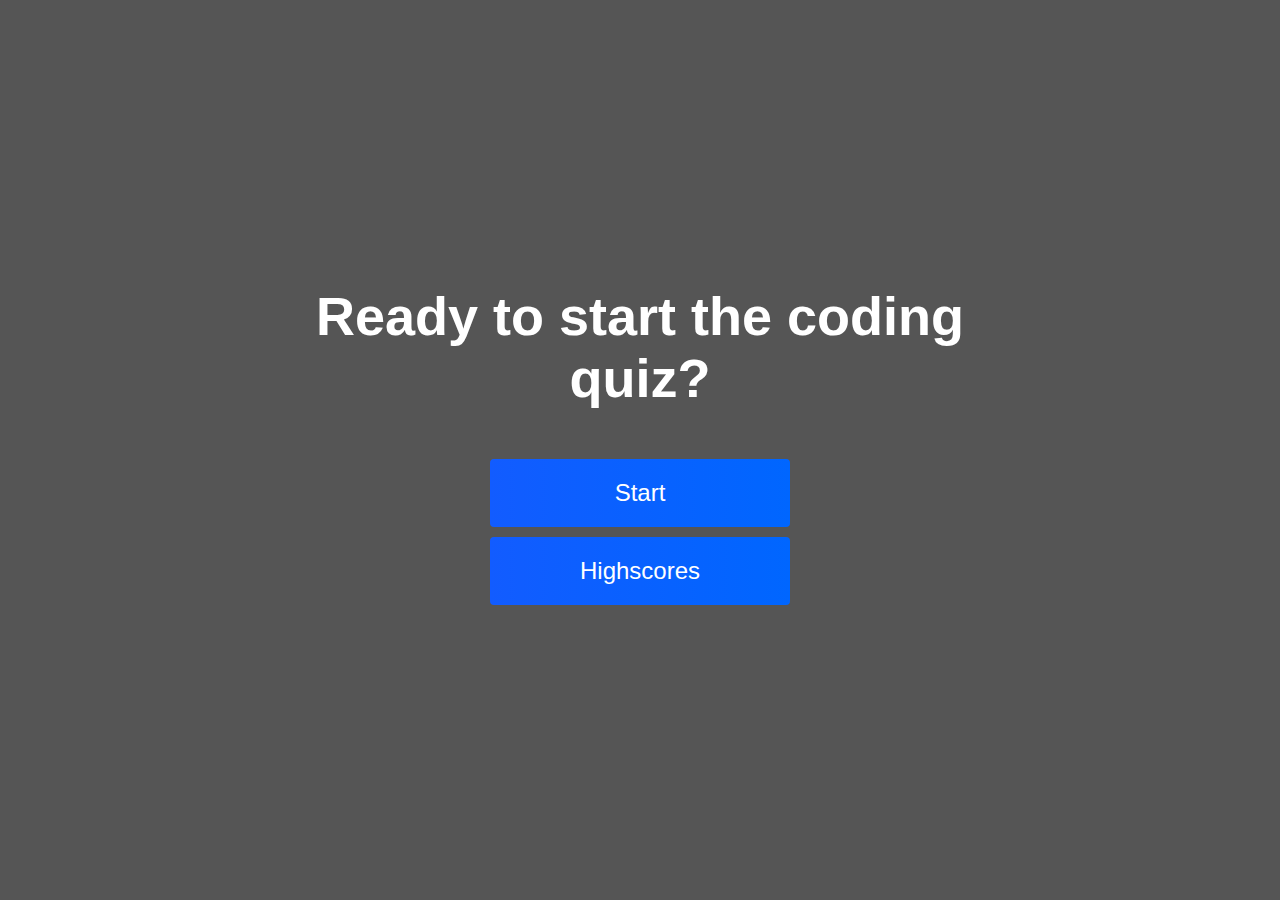
<file: index.html>
<!DOCTYPE html>
<html lang="en">
<head>
    <meta charset="UTF-8">
    <meta http-equiv="X-UA-Compatible" content="IE=edge">
    <meta name="viewport" content="width=device-width, initial-scale=1.0">
    <title>Code Quiz</title>
    <link rel="stylesheet" href="Develop/style.css">
</head>

<body>
<div class="container">
    <div id="home" class="flex-column flex-center">
        <h1>Ready to start the coding quiz?</h1>
        <!--the 2 following href links allow to have 2 different html sheets, each are linked with a button-->
        <a href="game.html" class="btn" id="count" >Start</a>
        <a href="highscores.html" id="highscores-btn" class="btn">Highscores</a>
        </div>
    </div>
<script src="Develop/highscores.js"></script>
</body>
</html>
</file>
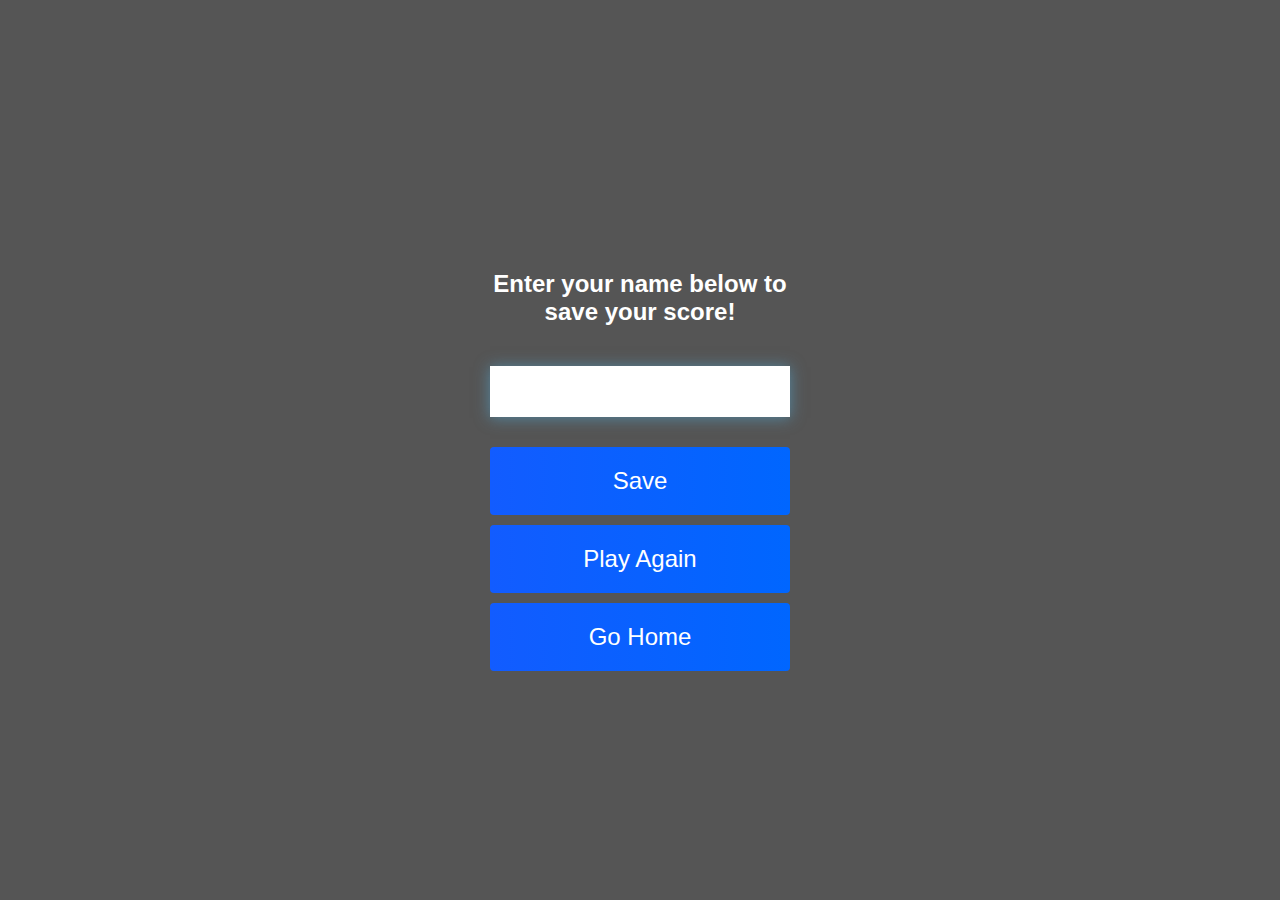
<file: end.html>
<!DOCTYPE html>
<html lang="en">
<head>
    <meta charset="UTF-8">
    <meta http-equiv="X-UA-Compatible" content="IE=edge">
    <meta name="viewport" content="width=device-width, initial-scale=1.0">
    <title>Document</title>
    <link rel="stylesheet" href="Develop/style.css">
</head>
<body>
    <div class="container">
        <div id="end" class="flex-center flex-column">
            <h1 id="finalScore">0</h1>
            <form class="end-form-container">
            <h2 id="end-text">Enter your name below to save your score!</h2>
            <input type="text" name="name" id="username" placeholder="Enter your name">
            <button class="btn" id="saveScoreBtn" type="submit" onclick="saveHighScore(event)" disabled>Save</button>
            </form>
            <a href="game.html" class="btn">Play Again</a>
            <a href="index.html" class="btn">Go Home</a>
        </div>
    </div>
    <script src="Develop/end.js"></script>
</body>
</html>
</file>
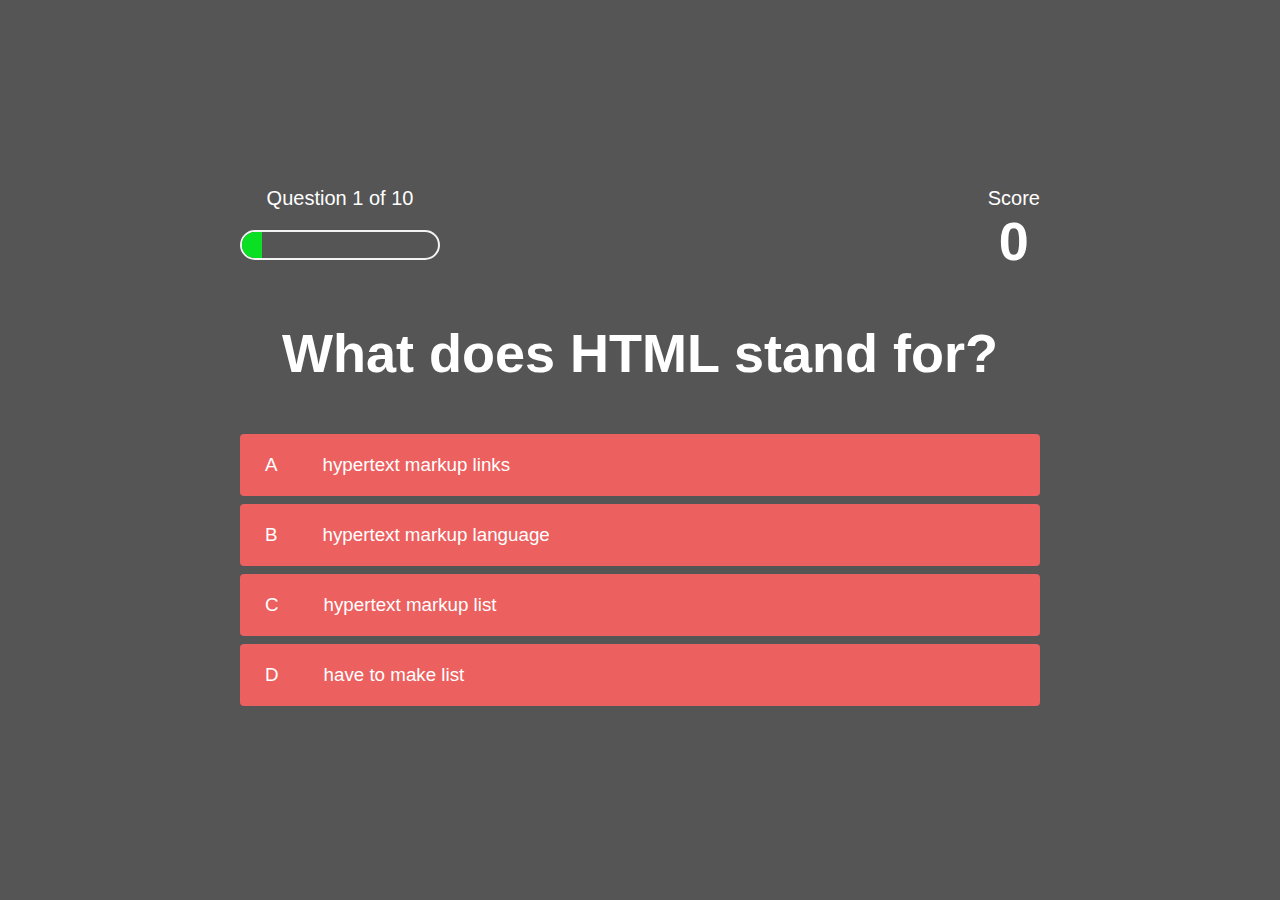
<file: game.html>
<!DOCTYPE html>
<html lang="en">
<head>
    <meta charset="UTF-8">
    <meta http-equiv="X-UA-Compatible" content="IE=edge">
    <meta name="viewport" content="width=device-width, initial-scale=1.0">
    <title>Quiz Page</title>
    <link rel="stylesheet" href="Develop/style.css">
    <link rel="stylesheet" href="Develop/game.css">
</head>
<body>
    <div class="container">
        <div id="game" class="justify-center flex column">
            <!--the hud shows your progress through the quiz on the left, and the timer and score on the right -->
            <div id="hud">
                <div class="hud-item">
                    <p id="progressText" class="hud-prefix">
                        Question
                    </p>
                    <div id="progressBar">
                        <div id="progressBarFull"></div>
                    </div>
                </div>
                <div class="hud-item">
                    <h3 id="time-left"></h3>
                    <p class="hud-prefix">
                        Score
                    </p>
                    <h1 class="hud-main-text" id="score">
                        0
                    </h1>
                </div>
            </div>
            <h1 id="question">Question 1 goes here</h1>
            <div class="choice-container">
                <p class="choice-prefix">A</p>
                <p class="choice-text" data-number="1">Choice</p>
            </div>
            <div class="choice-container">
                <p class="choice-prefix">B</p>
                <p class="choice-text" data-number="2">Choice 2</p>
            </div>
            <div class="choice-container">
                <p class="choice-prefix">C</p>
                <p class="choice-text" data-number="3">Choice 3</p>
            </div>
            <div class="choice-container">
                <p class="choice-prefix">D</p>
                <p class="choice-text" data-number="4">Choice 4</p>
            </div>
        </div>
    </div>
    <script src="Develop/game.js"></script>
</body>
</html>
</file>
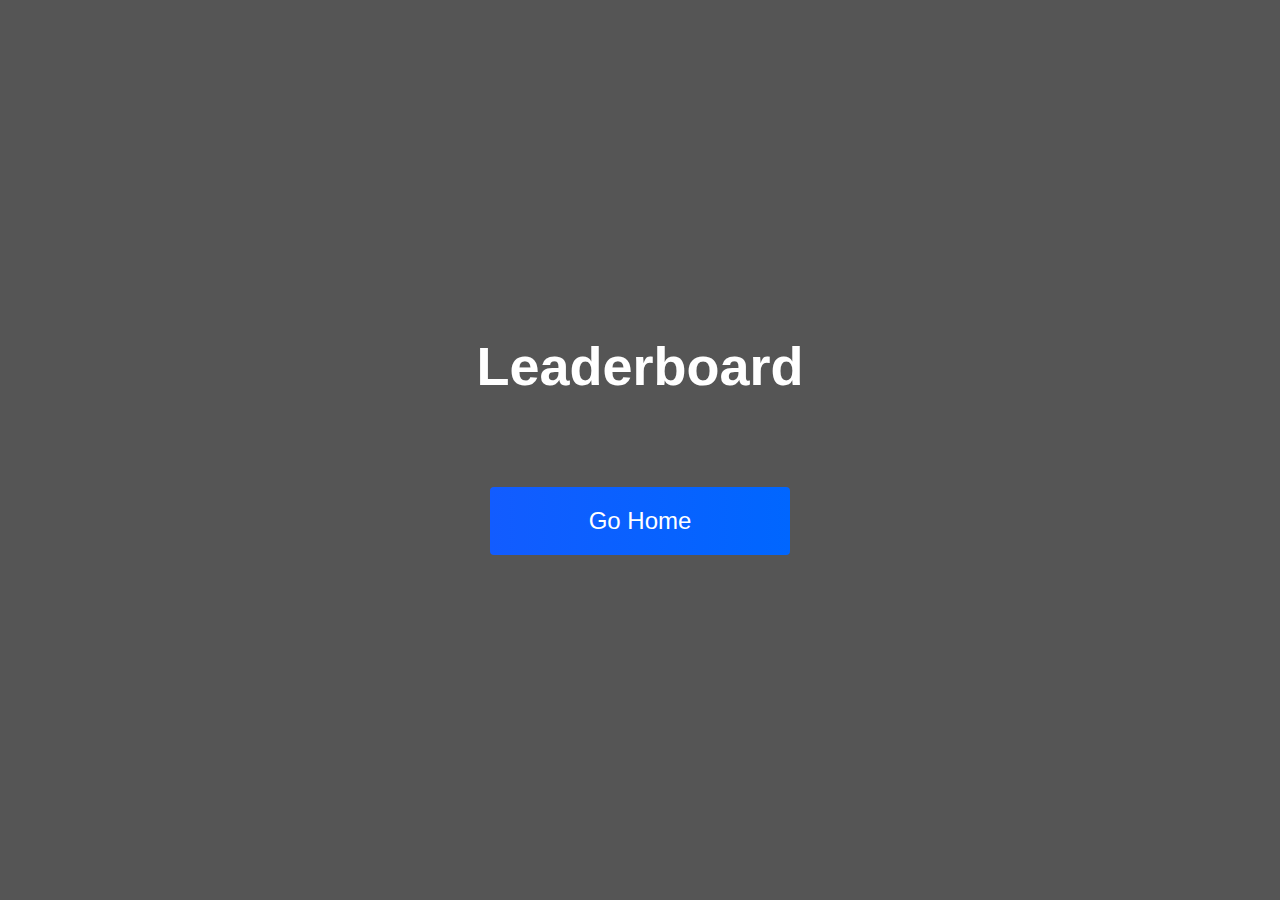
<file: highscores.html>
<!DOCTYPE html>
<html lang="en">
<head>
    <meta charset="UTF-8">
    <meta http-equiv="X-UA-Compatible" content="IE=edge">
    <meta name="viewport" content="width=device-width, initial-scale=1.0">
    <title>High Scores</title>
    <link rel="stylesheet" href="Develop/style.css">
    <link rel="stylesheet" href="Develop/highscores.css">
</head>
<body>
    <div class="container">
        <div id="highScores" class="flex-center flex-column"> 
            <h1 id="finalScore">Leaderboard</h1>
            <ul id="highScoresList"></ul>
            <a href="index.html" class="btn">Go Home</a>
        </div>
    </div>
    <script src="Develop/highscores.js"></script>
</body>
</html>
</file>
<file: Develop/style.css>
:root {
    background-color: rgb(85, 85, 85);
}

* {
    box-sizing: border-box;
    margin: 0;
    padding: 0;
    font-size: 62.5%;
    font-family: sans-serif;
}

h1 {
    font-size: 5.4rem;
    color: white;
    margin-bottom: 5rem;
    text-align: center;
}

h2 {
    font-size: 4.2rem;
    margin-bottom: 4rem;
}

.container {
    width: 100vw;
    height: 100vh;
    display: flex;
    justify-content: center;
    align-items: center;
    max-width: 80rem;
    margin: 0 auto;
    padding: 2rem;
}

.flex-column {
    display: flex;
    flex-direction: column;
}

.flex-center {
    justify-content: center;
    align-items: center;
}

.justify-center {
    justify-content: center;
}

.text-center {
    text-align: center;
}

.hidden {
    display: none;
}

.btn {
    font-size: 2.4rem;
    padding: 2rem 0;
    width: 30rem;
    text-align: center;
    margin-bottom: 1rem;
    text-decoration: none;
    color: #fff;
    background: linear-gradient(90deg, rgb(18, 92, 255) 0%, rgb(0, 102, 255) 100%);
    border-radius: 4px;
}

.btn:hover {
    cursor: pointer;
    box-shadow: 0 0.4rem 1.4rem 0 rgb(8, 114, 244, 0.6);
    transition: transform 150ms;
    transform: scale(1.03);
}

.btn[disabled]:hover {
    cursor: not-allowed;
    box-shadow: none;
    transform: none;
}

#highscore-btn {
    background: rgb(126, 49, 49);
}

#highscore-btn:hover {
    box-shadow: 0 0.4rem 1.4rem 0 rgb(255,255,0,0.5);
}

.end-form-container {
    width: 100%;
    display: flex;
    flex-direction: column;
    align-items: center;
    max-width: 30rem;
}

input {
    margin-bottom: 1rem;
    width: 20rem;
    padding: 1.5rem;
    font-size: 1.8rem;
    border: none;
    box-shadow: 0 0.1rem 1.4rem 0 rgba(86, 185, 235, 0.5);
}

input::placeholder {
    color: #fff;

}

#username {
    margin-bottom: 3rem;
    width: 100%;
    outline: none;
}

#end-text {
    font-size: 2.4rem;
    color: #fff;
    text-align: center;
}

#saveScoreBtn {
    border: none;
}
</file>
<file: Develop/game.css>
body {
    color: #fff;
}

.choice-container {
    display: flex;
    margin-bottom: 0.8rem;
    width: 100%;
    border-radius: 4px;
    background: rgb(236, 96, 96);
    font-size: 3rem;
    min-width: 80rem;
}

.choice-container:hover {
    cursor: pointer;
    box-shadow: 0 0.4rem 1.4rem 0 rgb(158, 70, 70 0.5);
    transform: scale(1.02);
    transform: transform 100ms;
}

.choice-prefix {
    padding: 2rem 2.5rem;
    color: #fff;
}

.choice-text {
    padding: 2rem;
    width: 100%;
}

/* HUD timer and score*/

#hud {
    display: flex;
    justify-content: space-between;
}

.hud-prefix {
    text-align: center;
    font-size: 2rem;
}

#time-left {
    font-size: 48px;
    margin-top: 100px;
    margin-block: auto;
}

.hud-main-text {
    text-align: center;
}

#progressBar {
    width: 20rem;
    height: 3rem;
    border: 0.2rem solid rgb(243, 243, 243);
    margin-top: 2rem;
    border-radius: 50px;
    overflow: hidden;
}

#progressBarFull {
    height: 100%;
    background: rgb(11,223,36);
    width: 0%;
}

@media screen and (max-width: 768px) {
    .choice-container {
        min-width: 40rem;
    }
}
</file>
<file: Develop/highscores.css>
body {
    color: #fff;
}

#highScoresList {
    list-style: none;
    margin-bottom: 4rem;
}

.high-score {
    font-size: 2.8rem;
    margin-bottom: 0.5rem;
}
</file>
